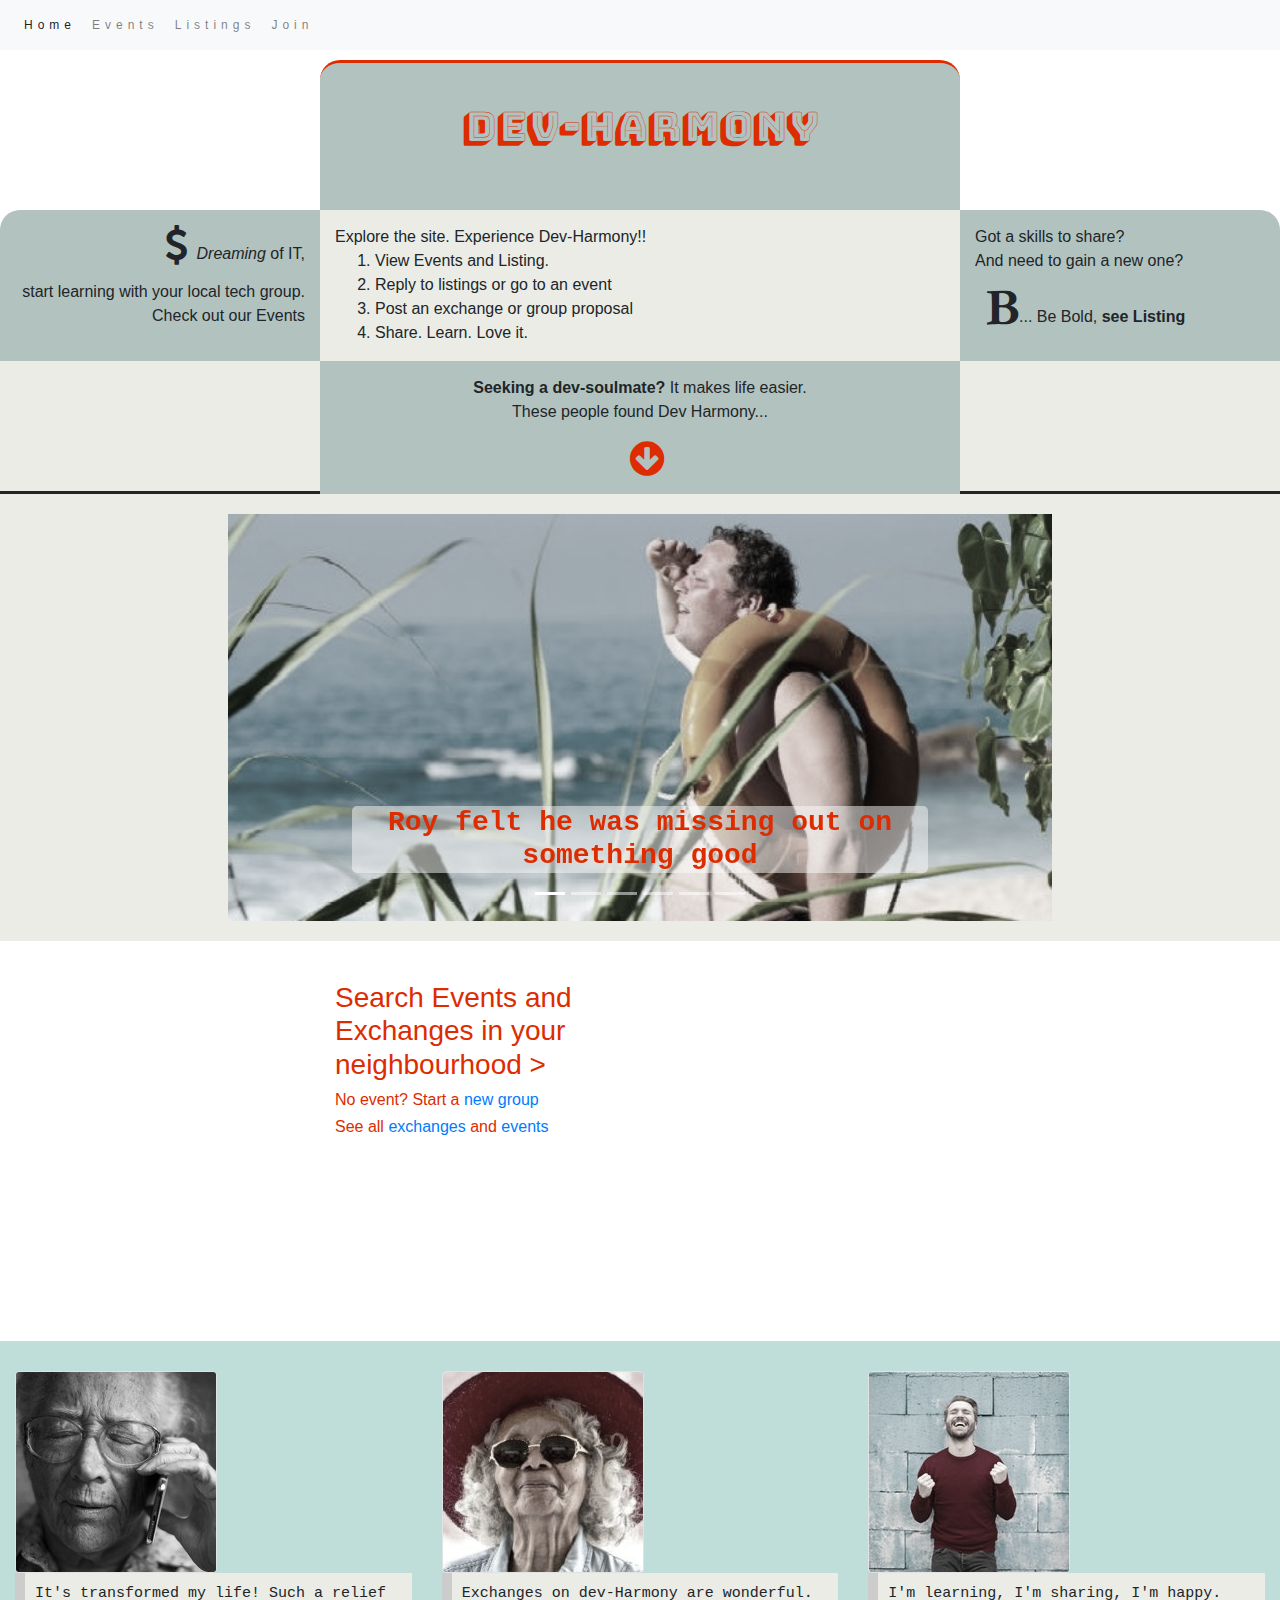
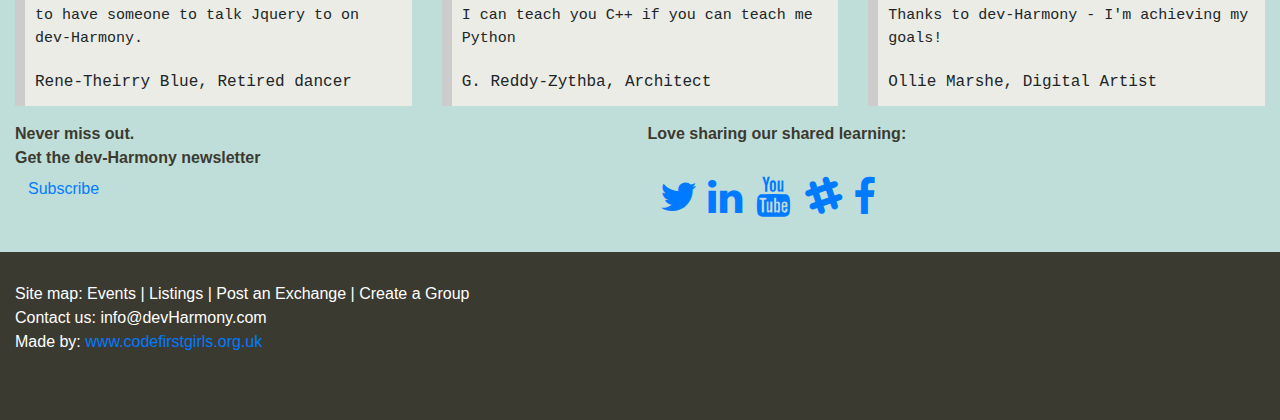
<file: index.html>
<!DOCTYPE html>
<html lang="en">
  <head>
    <title>devHarmony Home</title>
    <link rel="stylesheet" href="https://cdnjs.cloudflare.com/ajax/libs/font-awesome/4.7.0/css/font-awesome.min.css">
    <link href='https://fonts.googleapis.com/css?family=Bungee Shade' rel='stylesheet'>
    <link rel="stylesheet" type="text/css" href="./resources/css/main.css">
    <link rel="stylesheet" href="https://stackpath.bootstrapcdn.com/bootstrap/4.3.1/css/bootstrap.min.css" integrity="sha384-ggOyR0iXCbMQv3Xipma34MD+dH/1fQ784/j6cY/iJTQUOhcWr7x9JvoRxT2MZw1T" crossorigin="anonymous">
    <meta name="viewport" content="width=device-width, initial-scale=1, shrink-to-fit=no">
  </head>
  <body>
      <nav class="navbar navbar-expand-lg navbar-light bg-light">
          <button class="navbar-toggler" type="button" data-toggle="collapse" data-target="#navbarSupportedContent" aria-controls="navbarSupportedContent" aria-expanded="false" aria-label="Toggle navigation">
            <span class="navbar-toggler-icon"></span>
          </button>

          <div class="collapse navbar-collapse" id="navbarSupportedContent">
            <ul class="navbar-nav mr-auto">
              <li class="nav-item active">
                <a class="nav-link" href="#">Home <span class="sr-only">(current)</span></a>
              </li>
              <li class="nav-item">
                <a class="nav-link" href="eventspage.html">Events</a>
              </li>
              <li class="nav-iten">
                <a class="nav-link" href="personals.html">Listings</a>
              <li class="nav-iten">
                <a class="nav-link" href="form.html">Join</a>
              <!-- <li class="nav-item dropdown">
                <a class="nav-link dropdown-toggle" href="#" id="navbarDropdown" role="button" data-toggle="dropdown" aria-haspopup="true" aria-expanded="false">
                  Join
                </a>
                <div class="dropdown-menu" aria-labelledby="navbarDropdown">
                  <a class="dropdown-item" href="form.html">Exchange</a>
                  <div class="dropdown-divider"></div>
                  <a class="dropdown-item" href="form.html">Group Event</a>
                </div>
              </li> -->
            </ul>
          </div>
        </nav>
    <!-- <div class="jumbotron jumbotron-fluid"> -->
    <div class="container-fluid cont_1">
      <div class="row">
        <div id="topLeft" class="col-sm-3"></div>
        <div id="topCentre" class="col-sm-6">
          <h1>dev-Harmony</h1>
        </div>
        <div id="topRight" class="col-sm-3"></div>
      </div>
      <div class="row">
        <div id="midLeft" class="col-sm-3"><i class="fa fa-dollar"></i><i>Dreaming</i> of IT,
          <br>start learning with your local tech group. <br>Check out our Events
        </div>
        <div id="midCentre" class="col-sm-6">
          Explore the site. Experience Dev-Harmony!!
          <ol>
            <li>View Events and Listing.</li>
            <li>Reply to listings or go to an event</li>
            <li>Post an exchange or group proposal</li>
            <li>Share. Learn. Love it. </li>
          </ol>
        </div>
        <div id="midRight" class="col-sm-3">Got a skills to share? <br>And need to gain a new one?</br>
          <i class="fa fa-bold"></i>... Be Bold, <strong>see Listing </strong>
        </div>
      </div>
      <div class="row">
        <div id="bottomLeft" class="col-sm-3"></div>
        <div id="bottomCentre" class="col-sm-6"><strong>Seeking a dev-soulmate?</strong> It makes life easier. </br> These people found Dev Harmony...</br><i class="fa fa-arrow-circle-down" style="color:#dd2c00;"></i></div>
        <div id="bottomRight" class="col-sm-3"></div>
      </div>
        <!-- <h1>Welcome to dev-Harmony</h1><br>
        Exchange skills or find a learning group in your area on dev-Harmony!<br>
        Are you just starting out in software programming - find a group to learn with?<br>
        Are you looking to learn a another language or skill?</br> Explore the site and connect with your dev-soulmate(s) -->
    </div>
    <!-- </div> -->

    <div class="container-fluid cont_2">
      <div class="row">
      <div class="col-sm-2">
      </div>
      <div class="col-sm-8">
        <div id="carouselExampleIndicators" class="carousel slide carousel-fade" data-ride="carousel" data-interval="5000">
          <ol class="carousel-indicators">
            <li data-target="#carouselExampleIndicators" data-slide-to="0" class="active"></li>
            <li data-target="#carouselExampleIndicators" data-slide-to="1"></li>
            <li data-target="#carouselExampleIndicators" data-slide-to="2"></li>
            <li data-target="#carouselExampleIndicators" data-slide-to="3"></li>
            <li data-target="#carouselExampleIndicators" data-slide-to="4"></li>
            <li data-target="#carouselExampleIndicators" data-slide-to="5"></li>
          </ol>
          <div class="carousel-inner">
            <div class="carousel-item active">
              <img class="d-block w-100" src="./resources/images/search2_1.jpg" alt="First slide">
                <div class="carousel-caption">
                  <h3><b>Roy felt he was missing out on something good</b><br></h3>
                </div>
            </div>
            <div class="carousel-item">
              <img class="d-block w-100" src="./resources/images/search4_1.jpg" alt="Second slide">
                <div class="carousel-caption">
                  <h3><b>Enrique knew he shouldn't have to be alone in this</b></h3>
                </div>
            </div>
            <div class="carousel-item">
              <img class="d-block w-100" src="./resources/images/search5_1.jpg" alt="Third slide">
                <div class="carousel-caption">
                  <h3><b>Paul found there was a better way</b></h3>
                </div>
            </div>
            <div class="carousel-item">
              <img class="d-block w-100" src="./resources/images/search1_1.jpg" alt="Fourth slide">
                <div class="carousel-caption">
                  <h3><b>Like Amy, they all connected on <br>Dev-Harmony</b></b></h3>
                </div>
            </div>
            <div class="carousel-item">
                <img class="d-block w-100" src="./resources/images/search6_1.jpg" alt="Fifth slide">
                  <div class="carousel-caption">
                      <h3><b>You can join local groups Maurice's</b></h3>
                    </div>
            </div>
            <div class="carousel-item">
                <img class="d-block w-100" src="./resources/images/search7_1.jpg" alt="Sixth slide">
                  <div class="carousel-caption">
                      <h3><b>Or exchange and learn like Marta and Isabel</b></h3>
                    </div>
            </div>
          </div>
          <!-- <a class="carousel-control-prev" href="#carouselExampleIndicators" role="button" data-slide="prev">
            <span class="carousel-control-prev-icon" aria-hidden="true"></span>
            <span class="sr-only">Previous</span>
          </a>
          <a class="carousel-control-next" href="#carouselExampleIndicators" role="button" data-slide="next">
            <span class="carousel-control-next-icon" aria-hidden="true"></span>
            <span class="sr-only">Next</span>
          </a> -->
        </div>
      </div>
      <div class="col-sm-2"></div>
      </div>
    </div>

    <div class="container-fluid cont_3">
      <div id="locality" class="row">
        <div class="col-sm-3">
        </div>
        <div class="col-sm-3">
          <h3>Search Events and Exchanges in your neighbourhood > </h3>
          <h6>No event? Start a <a class="map1" href="form.html">new group</a> </h6>
          <h6>See all <a class="map2" href="personals.html">exchanges</a> and <a class="map2" href="eventspage.html">events</a></h6>
        </div>
        <div class="col-sm-3">
          <iframe src="https://www.google.com/maps/embed?pb=!1m14!1m12!1m3!1d147936.6748738448!2d-6.0667164741379285!3d54.594998050654866!2m3!1f0!2f0!3f0!3m2!1i1024!2i768!4f13.1!5e0!3m2!1sen!2suk!4v1554071532885!5m2!1sen!2suk" width="400" height="300" frameborder="0" style="border:0" allowfullscreen></iframe>

        </div>
        <div class="col-sm-3">
        </div>
      </div>
    </div>

    <div class="container-fluid cont_4">
      <div id="reviewers" class="row">
        <div class="col-sm-4">
          <img class="rounded border" src='./resources/images/reviewer3A.jpg'>
          <blockquote class="blockquote"><p>It's transformed my life! Such a relief to have someone to talk Jquery to on dev-Harmony. </p>
          <small>Rene-Theirry Blue, Retired dancer</small>
        </blockquote>
        </div>
        <div class="col-sm-4">
          <img class="rounded border" src='./resources/images/reviewer5A.jpg'>
          <blockquote class="blockquote"><p>Exchanges on dev-Harmony are wonderful. I can teach you C++ if you can teach me Python</p>
          <small>G. Reddy-Zythba, Architect</small>
          </blockquote>

        </div>
        <div class="col-sm-4">
          <img class="rounded border" src='./resources/images/reviewer3.jpg'>
          <blockquote class="blockquote"><p>I'm learning, I'm sharing, I'm happy. Thanks to dev-Harmony - I'm achieving my goals! </p>
            <small>Ollie Marshe, Digital Artist</small>
          </blockquote>
        </div>
      </div>
      <div id="social-media" class="row">
        <div id="nonName1" class="col-sm-6">
          <p><strong>Never miss out. <br>Get the dev-Harmony newsletter </strong></h4><br>
          <button type="button" class="btn btn-link" data-toggle="modal" data-target="#myModal">
            Subscribe
          </button>
          <!-- The Modal -->
          <div class="modal" id="myModal">
            <div class="modal-dialog">
              <div class="modal-content">
                <!-- Modal Header -->
                <div class="modal-header">
                  <h5 class="modal-title">Dev Harmony newsletter subscription</h5>
                  <button type="button" class="close" data-dismiss="modal">&times;</button>
                </div>
                <!-- Modal body -->
                <div class="modal-body">
                  Enter your name and email to subscibe to our newsletter
                  <form>
                    <div class="form-group">
                      <label for="exampleFormControlInput1">Username</label>
                      <input type="name" class="form-control" id="exampleFormControlInput1" placeholder="username">
                    </div>
                    <div class="form-group">
                      <label for="exampleFormControlInput1">Email address</label>
                      <input type="email" class="form-control" id="exampleFormControlInput2" placeholder="name@example.com">
                    </div>
                    <div class="form-group">
                      <label for="exampleFormControlSelect1">Notifications</label>
                      <select class="form-control" id="exampleFormControlSelect1">
                        <option>Groups and Listing</option>
                        <option>Only New Groups</option>
                        <option>Only New Listing</option>
                      </select>
                    </div>
                  </form>
                </div>
                <!-- Modal footer -->
                <div class="modal-footer">
                  <button type="button" class="btn btn-primary" data-dismiss="modal">Submit</button>
                  <button type="button" class="btn btn-secondary" data-dismiss="modal">Cancel</button>
                </div>

              </div>
            </div>
          </div>
        </div>
        <div id="nonName2" class="col-sm-6">
          <p><strong>Love sharing our shared learning: </strong></p>
          <!-- <i class="fas fa-share-alt" style="font-size:48px;color:red">></i> -->
          <a href="#" class="fa fa-twitter"></a>
          <a href="#" class="fa fa-linkedin"></a>
          <a href="#" class="fa fa-youtube"></a>
          <a href="#" class="fa fa-slack"></a>
          <a href="#" class="fa fa-facebook"></a>
        </div>
      </div>
    </div>
    <footer class="container-fluid cont_5">
      <div>
        <p>Site map: Events | Listings | Post an Exchange | Create a Group <br> Contact us: info@devHarmony.com </br> Made by:  <a href="https://www.codefirstgirls.org.uk/">www.codefirstgirls.org.uk</a>
        </p>
      </div>
    </footer>
  <script src="https://code.jquery.com/jquery-3.3.1.slim.min.js" integrity="sha384-q8i/X+965DzO0rT7abK41JStQIAqVgRVzpbzo5smXKp4YfRvH+8abtTE1Pi6jizo" crossorigin="anonymous"></script>
  <script src="https://cdnjs.cloudflare.com/ajax/libs/popper.js/1.14.7/umd/popper.min.js" integrity="sha384-UO2eT0CpHqdSJQ6hJty5KVphtPhzWj9WO1clHTMGa3JDZwrnQq4sF86dIHNDz0W1" crossorigin="anonymous"></script>
  <script src="https://stackpath.bootstrapcdn.com/bootstrap/4.3.1/js/bootstrap.min.js" integrity="sha384-JjSmVgyd0p3pXB1rRibZUAYoIIy6OrQ6VrjIEaFf/nJGzIxFDsf4x0xIM+B07jRM" crossorigin="anonymous"></script>
  <script type="text/javascript" src="./resources/js/jqueryPRO331.js"></script>
  <script type="text/javascript" src="./resources/js/js1.js"></script>
</body>
</html>
</file>
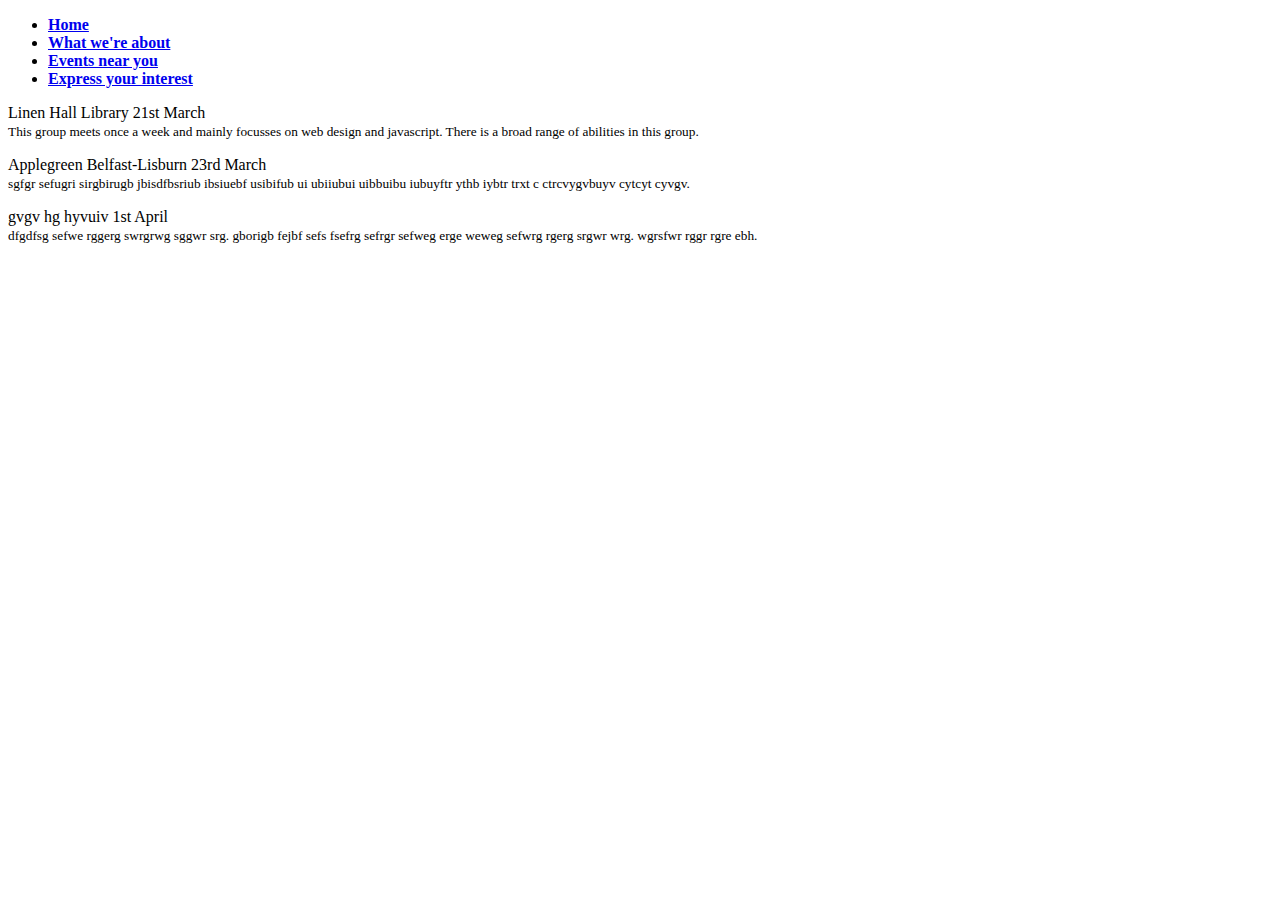
<file: events near you page.html>
<!DOCTYPE html>
<head>
  <link rel="stylesheet" type="text/CSS"
  href="C:\Users\Borde\OneDrive\Documents\CFG\CodeCommunity\eventsnearyou.css">
  <title>Code Community</title>
</head>
<body>
  <nav class="navbar navbar-inverse">
    <div class="container-fluid">
      <div class="navbar-header">
        <a class="navbar-brand" href="#"></a>
      </div>
      <ul class="nav navbar-nav">
        <li class="active"><a href="C:Users\Borde\OneDrive\Documents\CFG\week4.html"><b>Home </b><br /></a></li>
        <li><a href="#"><b>What we're about</b> <br /></a></li>
        <li><a href="C:Users\Borde\OneDrive\Documents\CFG\CodeCommunity\second page.html"><b>Events near you</b> <br /></a></li>
        <li><a href="#"><b>Express your interest</b> <br /></a></li>
      </ul>
    </div>
  </nav>
  <div class="first">
  <p>Linen Hall Library <span class="date">21st March</span> <br />
  <small>This group meets once a week and mainly focusses on web design and javascript. There is a broad range of abilities in this group. </small></p>
  </div>
  <div class="second">
  <p>Applegreen Belfast-Lisburn <span class="date">23rd March</span><br />
  <small>sgfgr sefugri sirgbirugb jbisdfbsriub ibsiuebf usibifub ui ubiiubui uibbuibu iubuyftr ythb iybtr trxt c ctrcvygvbuyv cytcyt cyvgv.</small></p>
  </div>
  <div class="third">
  <p>gvgv hg hyvuiv <span class="date">1st April</span><br />
  <small>dfgdfsg sefwe rggerg swrgrwg sggwr srg. gborigb fejbf sefs  fsefrg sefrgr sefweg erge weweg sefwrg rgerg srgwr wrg. wgrsfwr rggr rgre ebh.</small></p>
  </div>
</body>
</html>
</file>
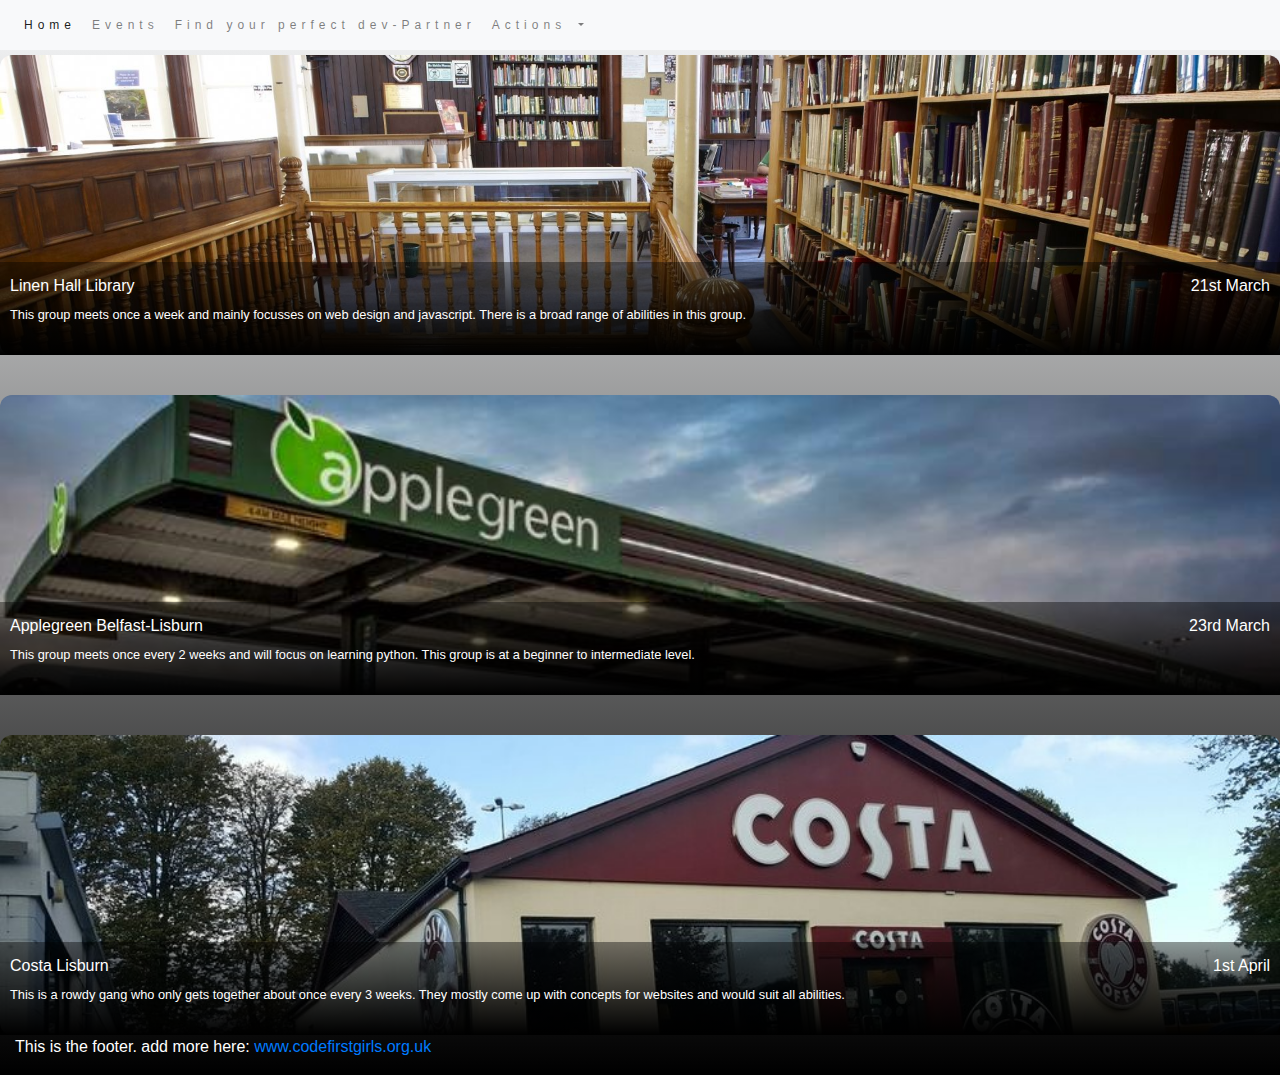
<file: eventspage.html>
<!DOCTYPE html>
<html lang="en">
  <head>
    <title>Landing_Page</title>
    <link rel="stylesheet" type="text/css" href="./resources/css/main.css">
    <link rel="stylesheet" href="https://stackpath.bootstrapcdn.com/bootstrap/4.3.1/css/bootstrap.min.css" integrity="sha384-ggOyR0iXCbMQv3Xipma34MD+dH/1fQ784/j6cY/iJTQUOhcWr7x9JvoRxT2MZw1T" crossorigin="anonymous">
    <meta name="viewport" content="width=device-width, initial-scale=1, shrink-to-fit=no">
    <link rel="stylesheet" type="text/CSS"
    href="eventsnearyou.css">
  </head>
  <body>
      <nav class="navbar navbar-expand-lg navbar-light bg-light">
          <button class="navbar-toggler" type="button" data-toggle="collapse" data-target="#navbarSupportedContent" aria-controls="navbarSupportedContent" aria-expanded="false" aria-label="Toggle navigation">
            <span class="navbar-toggler-icon"></span>
          </button>
    
          <div class="collapse navbar-collapse" id="navbarSupportedContent">
            <ul class="navbar-nav mr-auto">
              <li class="nav-item active">
                <a class="nav-link" href="index.html">Home <span class="sr-only">(current)</span></a>
              </li>
              <li class="nav-item">
                <a class="nav-link" href="eventspage.html">Events</a>
              </li>
              <li class="nav-iten">
                <a class="nav-link" href="personals.html">Find your perfect dev-Partner</a>
              <li class="nav-item dropdown">
                <a class="nav-link dropdown-toggle" href="#" id="navbarDropdown" role="button" data-toggle="dropdown" aria-haspopup="true" aria-expanded="false">
                  Actions
                </a>
                <div class="dropdown-menu" aria-labelledby="navbarDropdown">
                  <a class="dropdown-item" href="form.html">Skills Exchange</a>
                </div>
              </li>
            </ul>
          </div>
        </nav>

    <div class="first">
      <div class="list">
        <p>
          Linen Hall Library 
          <span class="date">21st March</span> 
          <br />
          <small>
            This group meets once a week and mainly focusses on web design and javascript. There is a broad range of abilities in this group. 
          </small>
        </p>
      </div>
    </div>
    <div class="second">
      <div class="list">
        <p>
          Applegreen Belfast-Lisburn 
          <span class="date">23rd March</span>
          <br />
          <small> 
            This group meets once every 2 weeks and will focus on learning python. This group is at a beginner to intermediate level. 
          </small>
         
        </p>
      </div>
    </div>
    <div class="third">
      <div class="list">
        <p>
          Costa Lisburn
          <span class="date">1st April</span>
          <br />
          <small>
            This is a rowdy gang who only gets together about once every 3 weeks. They mostly come up with concepts for websites and would suit all abilities.
          </small>
        </p>
      </div>
    </div>


    <footer class="container-fluid bkgrd-4">
      <p>This is the footer. add more here:  <a href="https://www.codefirstgirls.org.uk/">www.codefirstgirls.org.uk</a></p>
    </footer>
  <script src="https://code.jquery.com/jquery-3.3.1.slim.min.js" integrity="sha384-q8i/X+965DzO0rT7abK41JStQIAqVgRVzpbzo5smXKp4YfRvH+8abtTE1Pi6jizo" crossorigin="anonymous"></script>
  <script src="https://cdnjs.cloudflare.com/ajax/libs/popper.js/1.14.7/umd/popper.min.js" integrity="sha384-UO2eT0CpHqdSJQ6hJty5KVphtPhzWj9WO1clHTMGa3JDZwrnQq4sF86dIHNDz0W1" crossorigin="anonymous"></script>
  <script src="https://stackpath.bootstrapcdn.com/bootstrap/4.3.1/js/bootstrap.min.js" integrity="sha384-JjSmVgyd0p3pXB1rRibZUAYoIIy6OrQ6VrjIEaFf/nJGzIxFDsf4x0xIM+B07jRM" crossorigin="anonymous"></script>
  <script type="text/javascript" src="./resources/js/jqueryPRO331.js"></script>
  <script type="text/javascript" src="./resources/js/js1.js"></script>
</body>
</html>
</file>
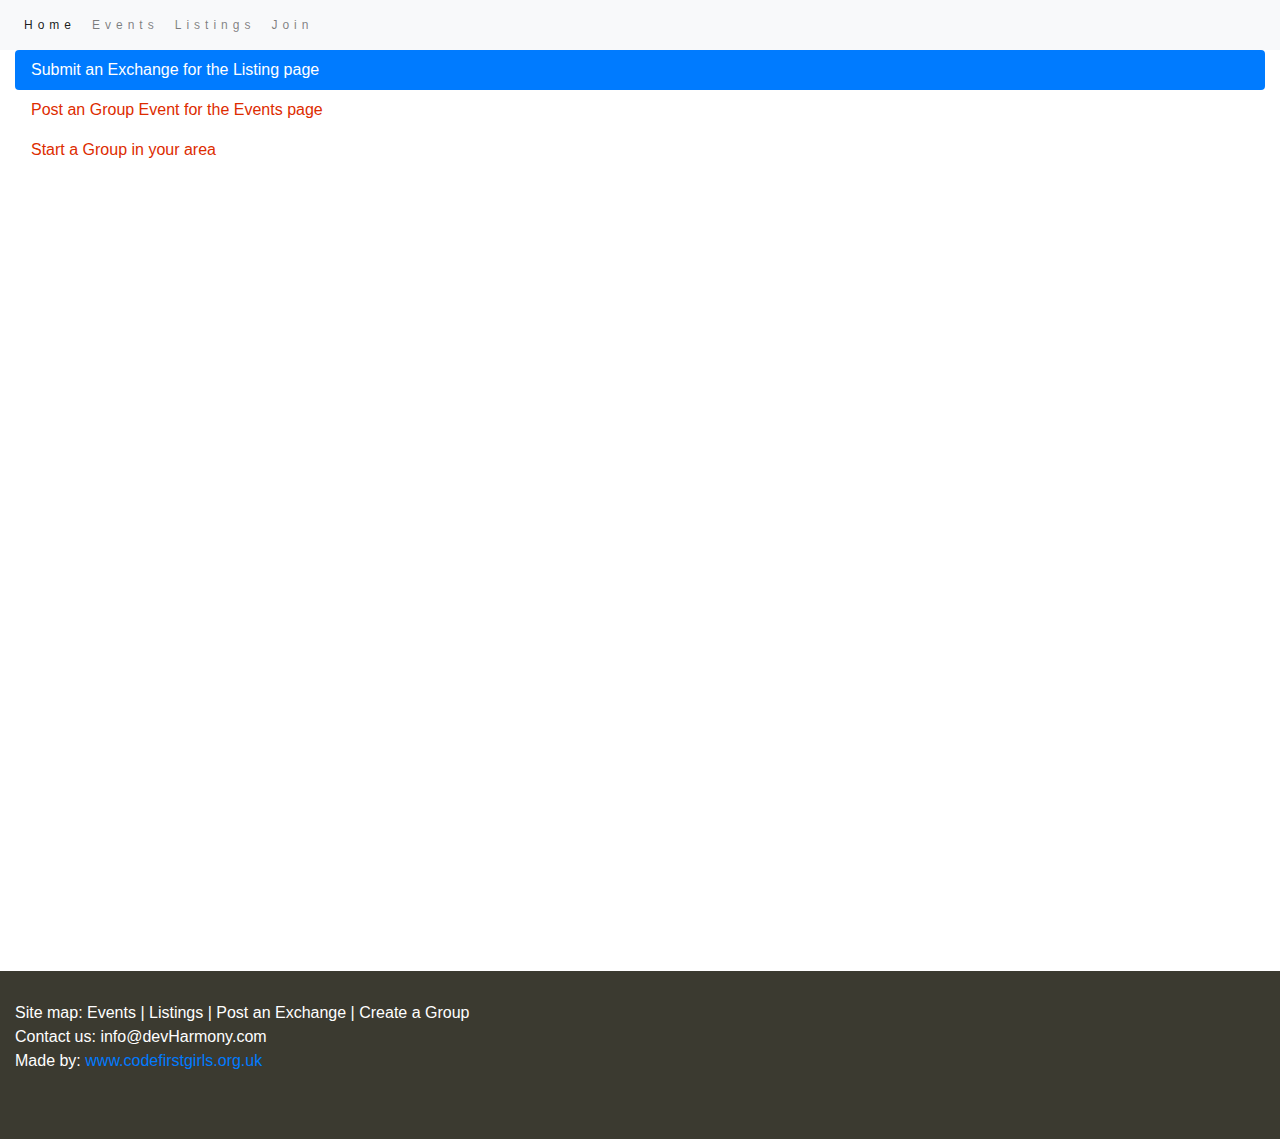
<file: form.html>
<!DOCTYPE html>
<html lang="en">
  <head>
    <title>Forms</title>
    <link rel="stylesheet" href="https://cdnjs.cloudflare.com/ajax/libs/font-awesome/4.7.0/css/font-awesome.min.css">
    <link href='https://fonts.googleapis.com/css?family=Bungee Shade' rel='stylesheet'>
    <link rel="stylesheet" type="text/css" href="./resources/css/main.css">
    <link rel="stylesheet" href="https://stackpath.bootstrapcdn.com/bootstrap/4.3.1/css/bootstrap.min.css" integrity="sha384-ggOyR0iXCbMQv3Xipma34MD+dH/1fQ784/j6cY/iJTQUOhcWr7x9JvoRxT2MZw1T" crossorigin="anonymous">
    <meta name="viewport" content="width=device-width, initial-scale=1, shrink-to-fit=no">
  </head>
  <body>
    <nav class="navbar navbar-expand-lg navbar-light bg-light">
      <!-- <a class="navbar-brand" href="#">dev-Harmony</a> -->
      <button class="navbar-toggler" type="button" data-toggle="collapse" data-target="#navbarSupportedContent" aria-controls="navbarSupportedContent" aria-expanded="false" aria-label="Toggle navigation">
        <span class="navbar-toggler-icon"></span>
      </button>

      <div class="collapse navbar-collapse" id="navbarSupportedContent">
        <ul class="navbar-nav mr-auto">
          <li class="nav-item active">
            <a class="nav-link" href="index.html">Home <span class="sr-only">(current)</span></a>
          </li>
          <li class="nav-item">
            <a class="nav-link" href="eventspage.html">Events</a>
          </li>
          <li class="nav-iten">
            <a class="nav-link" href="personals.html">Listings</a>
          <li class="nav-iten">
            <a class="nav-link" href="#">Join</a>
        </ul>
      </div>
    </nav>
    <!-- <div class="jumbotron jumbotron-fluid">
      <div class="container-fluid form_intro">
        ...This is the form for a skills exchange: </br>
        Lorem ipsum dolor sit amet, consectetur adipiscing elit, sed do eiusmod tempor incididunt ut labore et dolore magna
        aliqua. Ut enim ad minim veniam, quis nostrud exercitation ullamco laboris nisi ut aliquip ex ea commodo consequat.
        Duis aute irure dolor in reprehenderit in voluptate velit esse cillum dolore eu fugiat nulla pariatur.
        Excepteur sint occaecat cupidatat non proident, sunt in culpa qui officia deserunt mollit anim id est laborum.
      </div> -->
    </div>
    <div class="container-fluid form_1">
      <div class="nav flex-column nav-pills" id="v-pills-tab" role="tablist" aria-orientation="horizontal">
        <a class="nav-link active" id="v-pills-home-tab" data-toggle="pill" href="#v-pills-home" role="tab" aria-controls="v-pills-home" aria-selected="true">Submit an Exchange for the Listing page </a>
        <a class="nav-link" id="v-pills-profile-tab" data-toggle="pill" href="#v-pills-profile" role="tab" aria-controls="v-pills-profile" aria-selected="false">Post an Group Event for the Events page</a>
        <a class="nav-link" id="v-pills-messages-tab" data-toggle="pill" href="#v-pills-messages" role="tab" aria-controls="v-pills-messages" aria-selected="false">Start a Group in your area</a>
      </div>
      <div class="tab-content" id="v-pills-tabContent">
        <div class="tab-pane fade show active" id="v-pills-home" role="tabpanel" aria-labelledby="v-pills-home-tab">
          <div class="container-fluid form_Exch">
            <!--Container has Google form  -->
            <iframe src="https://goo.gl/forms/8GRfcjHGd7he8Q0q1" width="640" height="714" frameborder="0" marginheight="0" marginwidth="0">Loading...</iframe>
          </div>
        </div>
        <div class="tab-pane fade" id="v-pills-profile" role="tabpanel" aria-labelledby="v-pills-profile-tab">
          <div class="container-fluid form_Evt">
            <form>
              <div class="form-group">
                <label for="exampleFormControlInput1">Event Location</label>
                <input type="name" class="form-control" id="exampleFormControlInput1" placeholder="Location">
              </div>
              <div class="form-group">
                <label for="comment">Event Details:</label>
                <textarea class="form-control" rows="5" id="details"></textarea>
              </div>
              <button type="button" class="btn btn-danger">
                Submit
              </button>
            </form>
          </div>
        </div>
        <div class="tab-pane fade" id="v-pills-messages" role="tabpanel" aria-labelledby="v-pills-messages-tab">
          <div class="container-fluid form_Grp">
            <form>
              <div class="form-group">
                <label for="exampleFormControlInput1">Group Name</label>
                <input type="name" class="form-control" id="exampleFormControlInput1" placeholder="username">
              </div>
              <div class="form-group">
                <label for="comment">Group Details:</label>
                <textarea class="form-control" rows="5" id="details"></textarea>
              </div>
              <button type="button" class="btn btn-danger">
                Submit
              </button>
            </form>
          </div>
        </div>
      </div>

    </div>
    <!-- Footer -->
    <footer class="container-fluid cont_5">
      <div>
        <p>Site map: Events | Listings | Post an Exchange | Create a Group <br> Contact us: info@devHarmony.com </br> Made by:  <a href="https://www.codefirstgirls.org.uk/">www.codefirstgirls.org.uk</a>
        </p>
      </div>
    </footer>
  <script src="https://code.jquery.com/jquery-3.3.1.slim.min.js" integrity="sha384-q8i/X+965DzO0rT7abK41JStQIAqVgRVzpbzo5smXKp4YfRvH+8abtTE1Pi6jizo" crossorigin="anonymous"></script>
  <script src="https://cdnjs.cloudflare.com/ajax/libs/popper.js/1.14.7/umd/popper.min.js" integrity="sha384-UO2eT0CpHqdSJQ6hJty5KVphtPhzWj9WO1clHTMGa3JDZwrnQq4sF86dIHNDz0W1" crossorigin="anonymous"></script>
  <script src="https://stackpath.bootstrapcdn.com/bootstrap/4.3.1/js/bootstrap.min.js" integrity="sha384-JjSmVgyd0p3pXB1rRibZUAYoIIy6OrQ6VrjIEaFf/nJGzIxFDsf4x0xIM+B07jRM" crossorigin="anonymous"></script>
  <script type="text/javascript" src="./resources/js/jqueryPRO331.js"></script>
</body>
</html>
</file>
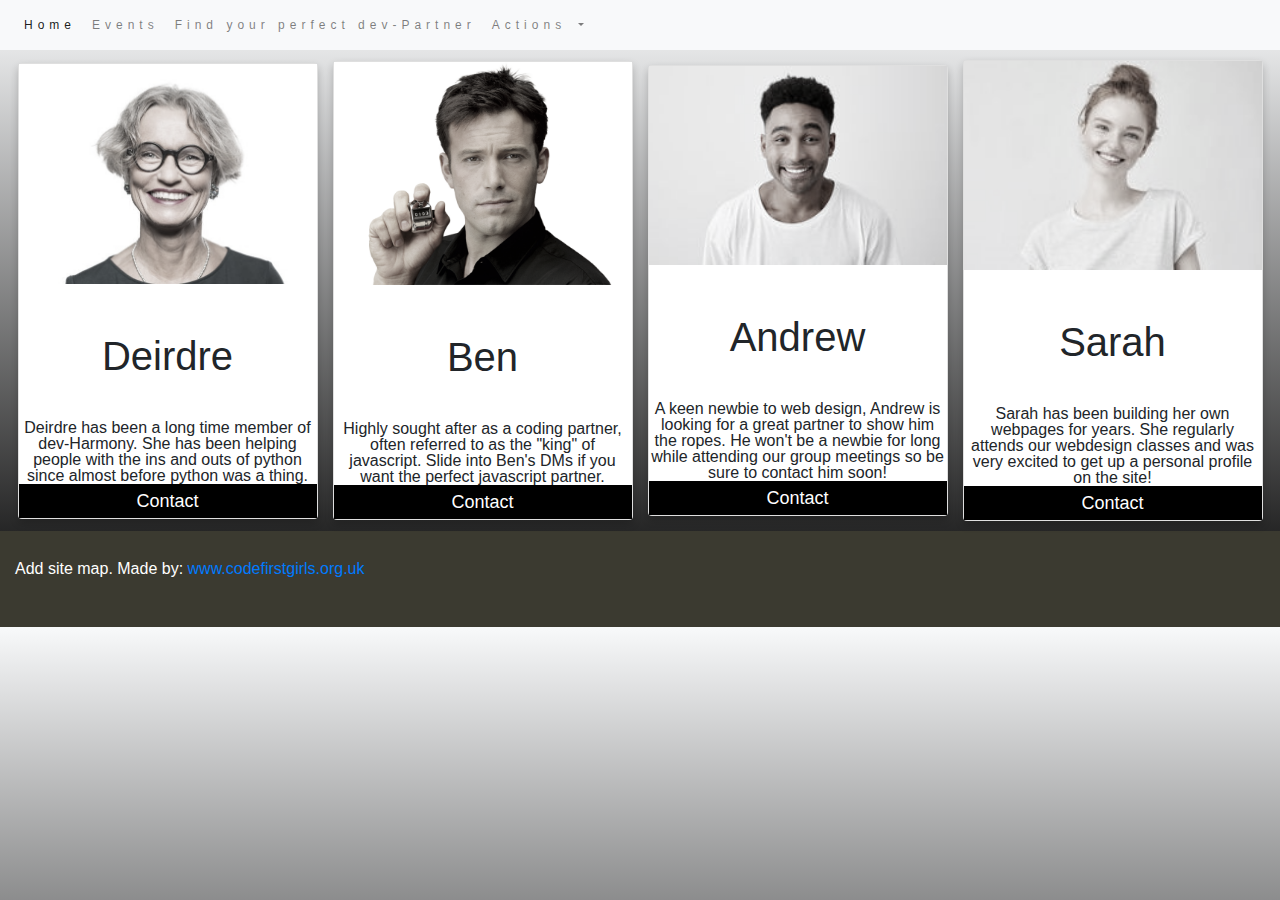
<file: personals.html>
<!DOCTYPE html>
<html lang="en">
  <head>
    <title>Landing_Page</title>
    <link rel="stylesheet" type="text/css" href="./resources/css/main.css">
    <link rel="stylesheet" href="https://stackpath.bootstrapcdn.com/bootstrap/4.3.1/css/bootstrap.min.css" integrity="sha384-ggOyR0iXCbMQv3Xipma34MD+dH/1fQ784/j6cY/iJTQUOhcWr7x9JvoRxT2MZw1T" crossorigin="anonymous">
    <meta name="viewport" content="width=device-width, initial-scale=1, shrink-to-fit=no">
    <link rel="stylesheet" type="text/CSS" href="personals.css">
    <link rel="stylesheet" href="https://use.fontawesome.com/releases/v5.8.1/css/all.css" integrity="sha384-50oBUHEmvpQ+1lW4y57PTFmhCaXp0ML5d60M1M7uH2+nqUivzIebhndOJK28anvf" crossorigin="anonymous">
  </head>
  <body>
    <nav class="navbar navbar-expand-lg navbar-light bg-light">
      <button class="navbar-toggler" type="button" data-toggle="collapse" data-target="#navbarSupportedContent" aria-controls="navbarSupportedContent" aria-expanded="false" aria-label="Toggle navigation">
        <span class="navbar-toggler-icon"></span>
      </button>

      <div class="collapse navbar-collapse" id="navbarSupportedContent">
        <ul class="navbar-nav mr-auto">
          <li class="nav-item active">
            <a class="nav-link" href="index.html">Home <span class="sr-only">(current)</span></a>
          </li>
          <li class="nav-item">
            <a class="nav-link" href="eventspage.html">Events</a>
          </li>
          <li class="nav-iten">
            <a class="nav-link" href="personals.html">Find your perfect dev-Partner</a>
          <li class="nav-item dropdown">
            <a class="nav-link dropdown-toggle" href="#" id="navbarDropdown" role="button" data-toggle="dropdown" aria-haspopup="true" aria-expanded="false">
              Actions
            </a>
            <div class="dropdown-menu" aria-labelledby="navbarDropdown">
              <a class="dropdown-item" href="form.html">Skills Exchange</a>
            </div>
          </li>
        </ul>
      </div>
    </nav>

    <div class="flex-container">
            <div class= "card">
                <img src="./resources/images/person1.jpg" alt="Diedre" style="width:100%">
                    <h1><br />Deirdre</h1>
                    <p><br /><br />Deirdre has been a long time member of dev-Harmony. She has been helping people with the ins and outs of python since almost before python was a thing.</p>
                    <div class= "social">
                        <a href="#"><i class="fab fa-dribbble"></i></a> 
                        <a href="#"><i class="fab fa-twitter"></i></a> 
                        <a href="#"><i class="fab fa-linkedin"></i></a> 
                        <a href="#"><i class="fab fa-facebook"></i></a> 
                    </div>
                    <p><button>Contact</button></p>
            </div>
            <div class= "card">
                    <img src="./resources/images/person2.jpg" alt="Ben" style="width:100%">
                        <h1><br />Ben</h1>
                        <p><br /><br />Highly sought after as a coding partner, often referred to as the "king" of javascript. Slide into Ben's DMs if you want the perfect javascript partner.</p>
                        <div class= "social">
                                <a href="#"><i class="fab fa-dribbble"></i></a> 
                                <a href="#"><i class="fab fa-twitter"></i></a> 
                                <a href="#"><i class="fab fa-linkedin"></i></a> 
                                <a href="#"><i class="fab fa-facebook"></i></a> 
                         </div>
                        <p><button>Contact</button></p>
            </div>
            <div class= "card">
                    <img src="./resources/images/person3.jpg" alt="Andrew" style="width:100%">
                        <h1><br />Andrew</h1>
                        <p><br /><br />A keen newbie to web design, Andrew is looking for a great partner to show him the ropes. He won't be a newbie for long while attending our group meetings so be sure to contact him soon!</p>
                        <div class= "social">
                                <a href="#"><i class="fab fa-dribbble"></i></a> 
                                <a href="#"><i class="fab fa-twitter"></i></a> 
                                <a href="#"><i class="fab fa-linkedin"></i></a> 
                                <a href="#"><i class="fab fa-facebook"></i></a> 
                         </div>
                        <p><button>Contact</button></p>
            </div>
            <div class= "card">
                    <img src="./resources/images/person4.jpg" alt="Sarah" style="width:100%">
                        <h1><br />Sarah</h1>
                        <p><br /><br />Sarah has been building her own webpages for years. She regularly attends our webdesign classes and was very excited to get up a personal profile on the site!</p>
                        <div class= "social">
                                <a href="#"><i class="fab fa-dribbble"></i></a> 
                                <a href="#"><i class="fab fa-twitter"></i></a> 
                                <a href="#"><i class="fab fa-linkedin"></i></a> 
                                <a href="#"><i class="fab fa-facebook"></i></a> 
                         </div>
                        <p><button>Contact</button></p>
            </div>
    </div>
    

    <footer class="container-fluid cont_5">
      <p>Add site map. Made by:  <a href="https://www.codefirstgirls.org.uk/">www.codefirstgirls.org.uk</a></p>
    </footer>
    <script src="https://code.jquery.com/jquery-3.3.1.slim.min.js" integrity="sha384-q8i/X+965DzO0rT7abK41JStQIAqVgRVzpbzo5smXKp4YfRvH+8abtTE1Pi6jizo" crossorigin="anonymous"></script>
    <script src="https://cdnjs.cloudflare.com/ajax/libs/popper.js/1.14.7/umd/popper.min.js" integrity="sha384-UO2eT0CpHqdSJQ6hJty5KVphtPhzWj9WO1clHTMGa3JDZwrnQq4sF86dIHNDz0W1" crossorigin="anonymous"></script>
    <script src="https://stackpath.bootstrapcdn.com/bootstrap/4.3.1/js/bootstrap.min.js" integrity="sha384-JjSmVgyd0p3pXB1rRibZUAYoIIy6OrQ6VrjIEaFf/nJGzIxFDsf4x0xIM+B07jRM" crossorigin="anonymous"></script>
    <script type="text/javascript" src="./resources/js/jqueryPRO331.js"></script>
    <script type="text/javascript" src="./resources/js/js1.js"></script>
</body>
</html>
</file>
<file: eventsnearyou.css>
body {
  background: black;
  background: linear-gradient(bottom, rgba(0,0,0,1), #f8f9fa);
  background: -webkit-linear-gradient(bottom, rgba(0,0,0,1), #f8f9fa);
  background: -moz-linear-gradient(bottom, rgba(0,0,0,1), #f8f9fa);
  border: 40px 40px 40px 40px;
  border-color: white;
}

.first {
  height: 300px;
  background-size: cover;
  position: relative;
  margin: 5px 0 0 0;
  border-radius: 12px;
}
.second {
  height: 300px;
  background-size: cover;
  position: relative;
  margin: 40px 0 0 0;
  border-radius: 12px;
}
.third {
  height: 300px;
  background-size: cover;
  position: relative;
  margin: 40px 0 0 0;
  border-radius: 12px;
}
.list {
  color: rgba(255,255,255,1);
  background: black;
  background: linear-gradient(bottom, rgba(0, 0, 0, 1), rgba(0,0,0,.4));
  background: -webkit-linear-gradient(bottom, rgba(0,0,0,1), rgba(0,0,0,.4));
  background: -moz-linear-gradient(bottom, rgba(0,0,0,1), rgba(0,0,0,.4));
  width:100%;
  padding: 10px;
  line-height: 28px;
  text-align: justify;
  position: absolute;
  bottom: 0;
  margin: 0;
}
.first{
  background-image: url("./resources/images/picture.jpg");
}
.second{
  background-image: url("./resources/images/757z468_1533196919_Applegreen.jpg");
}
.third{
  background-image: url("./resources/images/costa.jpg");
}
.date{
 float: right;
}

.container-fluid {
  color: white;
  height: 40px;
}
</file>
<file: personals.css>
p {
    font-size: 16px;
    margin:0;
    line-height: 1;
}

.flex-container {
    display: flex;
    flex-wrap: wrap;
    margin: 10px;
    text-align: center;
    line-height: 75px;
    font-size: 30px;
  }

  body {
    background: black;
    background: linear-gradient(bottom, rgba(0,0,0,1), #f8f9fa);
    background: -webkit-linear-gradient(bottom, rgba(0,0,0,1), #f8f9fa);
    background: -moz-linear-gradient(bottom, rgba(0,0,0,1), #f8f9fa);
  }

  .card {
    box-shadow: 0 4px 8px 0 rgba(0, 0, 0, 0.2);
    max-width: 300px;
    margin: auto;
    text-align: center;
  }

  .title {
    color: grey;
    font-size: 18px;
  }
  
  button {
    border: none;
    outline: 0;
    display: inline-block;
    padding: 8px;
    color: white;
    background-color: #000;
    text-align: center;
    cursor: pointer;
    width: 100%;
    font-size: 18px;
    float: bottom;
  }
  
.social {
    text-decoration: none;
    font-size: 22px;
    color: black;
  }
  
  button:hover, a:hover {
    opacity: 0.7;
  }
</file>
<file: resources/css/main.css>
/*box-sizing, see bootstrap documentation Getting Started  */
/* .selector-for-some-widget {
  box-sizing: content-box;
} */

html *
{
   /* font-size: 1em !important; */
   /* color: #000 !important; */
   background-color: rgba(255, 255, 255, 0);
   /* font-family: "Lucida Console", Monaco, monospace; */
}
/* navbar sample - Katriona to start/change this design */
.navbar {
  background-color: #FFFFFF;
  padding-top: 5px;
  padding-bottom: 5px;
  border: 0;
  border-radius: 0;
  margin-bottom: 0;
  font-size: 12px;
  letter-spacing: 5px;
}
/* navbar sample - Katriona to start/change this design */
.navbar-nav  li a:hover {
  color: #dd2c00; !important;
}
.cont_1 {
  padding-top: 10px;
  /* padding-bottom: 10px; */
  /* background-color: #eaece5 */
  /* min-height: 200px; */
  min-width: 100%;
  /* border-style: solid; */
}
#topRight {
  /* background-color: #eaece5 */
  text-align: left;
  /* min-height: 100px; */
}
#topCentre {
  padding-top: 40px;
  border-top: solid;
  background-color: #b2c2bf;
  border-top-right-radius: 20px;
  border-top-left-radius: 20px;
  text-align: center;
  font-family: 'Bungee Shade';font-size: 22px;
  color: #dd2c00;
  min-height: 150px;
}
#topLeft {
  /* background-color: green; */
  text-align: right;
  /* min-height: 100px; */
}
#midLeft {
  background-color: #b2c2bf;
  /* border-radius: 20px; */
  text-align: right;
  /* min-height: 100px; */
  border-top-left-radius: 20px;
}#midCentre {
  padding-top: 15px;
  background-color: #eaece5;
  /* border-radius: 20px; */
  text-align: left;
  /* min-height: 100px; */
}
#midRight {
  padding-top: 15px;
  background-color: #b2c2bf;
  border-top-right-radius: 20px;
  text-align: left;
  /* min-height: 100px; */
}
#bottomLeft {
background-color: #eaece5;
border-bottom: solid;
}
#bottomCentre {
  padding-top: 15px;
  background-color: #b2c2bf;
  text-align: center;
  min-height: 100px;
  /* border-bottom-left-radius: 20px;
  border-bottom-right-radius: 20px; */
}
#bottomRight {
background-color: #eaece5;
border-bottom: solid;
}
.cont_2 {
  /* padding-top: 10px;
  min-height: 200px;
  min-width: 100%;
  border-style: dotted; */
  padding-top: 20px;
  padding-bottom: 20px;
  background-color: #eaece5;
  min-height: 200px;
  min-width: 100%;
}
.cont_3 {
  padding-top: 40px;
  padding-bottom: 20px;
  background-color: FFFFFF;
  color: #dd2c00;
  min-height: 400px;
  min-width: 100%;
}
.cont_4 {
  /* padding-top: 10px;
  min-height: 200px;
  min-width: 100%; */
  /* border-style: dotted; */
  padding-top: 30px;
  padding-bottom: 20px;
  min-height: 200px;
  min-width: 100%;
  background-color: #c0ded9;
}
/* Footer */
.cont_5 {
  padding-top: 30px;
  padding-bottom: 50px;
  background-color: #3b3a30;
  color: #FFFFFF;
}
img {
  -webkit-filter: grayscale(80%);
  filter: grayscale 80%);
}
.carousel-item > div:nth-of-type(1) > h3 {
  color: #dd2c00;
  background-color: rgba(250, 250, 250, 0.5);
  /* margin-left: 10px; */
  font-family: "Courier New", Courier, monospace;
  border-radius: 5px;
  text-align: center;
}
.carousel-caption {
  font-size: 15px;
  /* -webkit-text-stroke: 1px black; */
  /* background-color: #eceff1; */
  border-radius: 5px;
  /* text-align: left; */
}
.jumbotron {
  /* padding-top: 10px;
  min-width: 100%; */
  border-top: solid;
  border-color: #dd2c00;
  color: #dd2c00;
}
.form_1 {
  /* padding-top: 10px; */
  min-width: 100%;
  /* border-top: solid;
  border-color: #dd2c00; */
}
.form_Exch {
  padding-top: 30px;
  padding-bottom: 50px;
  min-width: 100%;
  min-height: 300px;
  /* border-top: solid;
  border-color: #dd2c00; */
}
.form_Evt {
  padding-top: 30px;
  padding-bottom: 50px;
  min-height: 300px;
  border-left: 5px solid #dd2c00;
}
.form_Grp {
  padding-top: 30px;
  padding-bottom: 50px;
  min-height: 300px;
  border-left: 5px solid #dd2c00;
}
.nav-link{
  color: #dd2c00;
}
.v-pills-profile-tab{
  background-color: #dd2c00;
}
blockquote {
  background: #eaece5;
  border-left: 10px solid #ccc;
  margin: 1.5em 10px;
  padding: 0.5em 10px;
  font-family: "Courier New", Courier, monospace;
  /* quotes: "\201C""\201D""\2018""\2019"; */
}
blockquote:before {
  color: #ccc;
  /* content: open-quote; */
  font-size: 4em;
  line-height: 0.1em;
  margin-right: 0.25em;
  vertical-align: -0.4em;
}
blockquote p {
  font-size: 15px;
  /* display: inline; */
}
#social-media{
  padding-right: 15px;
  color: #3b3a30;
}
/* Style all font awesome icons */
.fa {
  padding: 10px;
  font-size: 40px;
  width: 40px;
  text-align: center;
  text-decoration: none;
  margin: 5px 2px;
  border-radius: 30%;
}
/* Add a hover effect */
.fa:hover {
    opacity: 0.7;
}
/* Set a specific color for each brand */
/* Facebook  */
/* .fa-facebook {
  background: #3B5998;
  color: white;
}

.fa-twitter {
  background: #55ACEE;
  color: white;
} */
</file>
